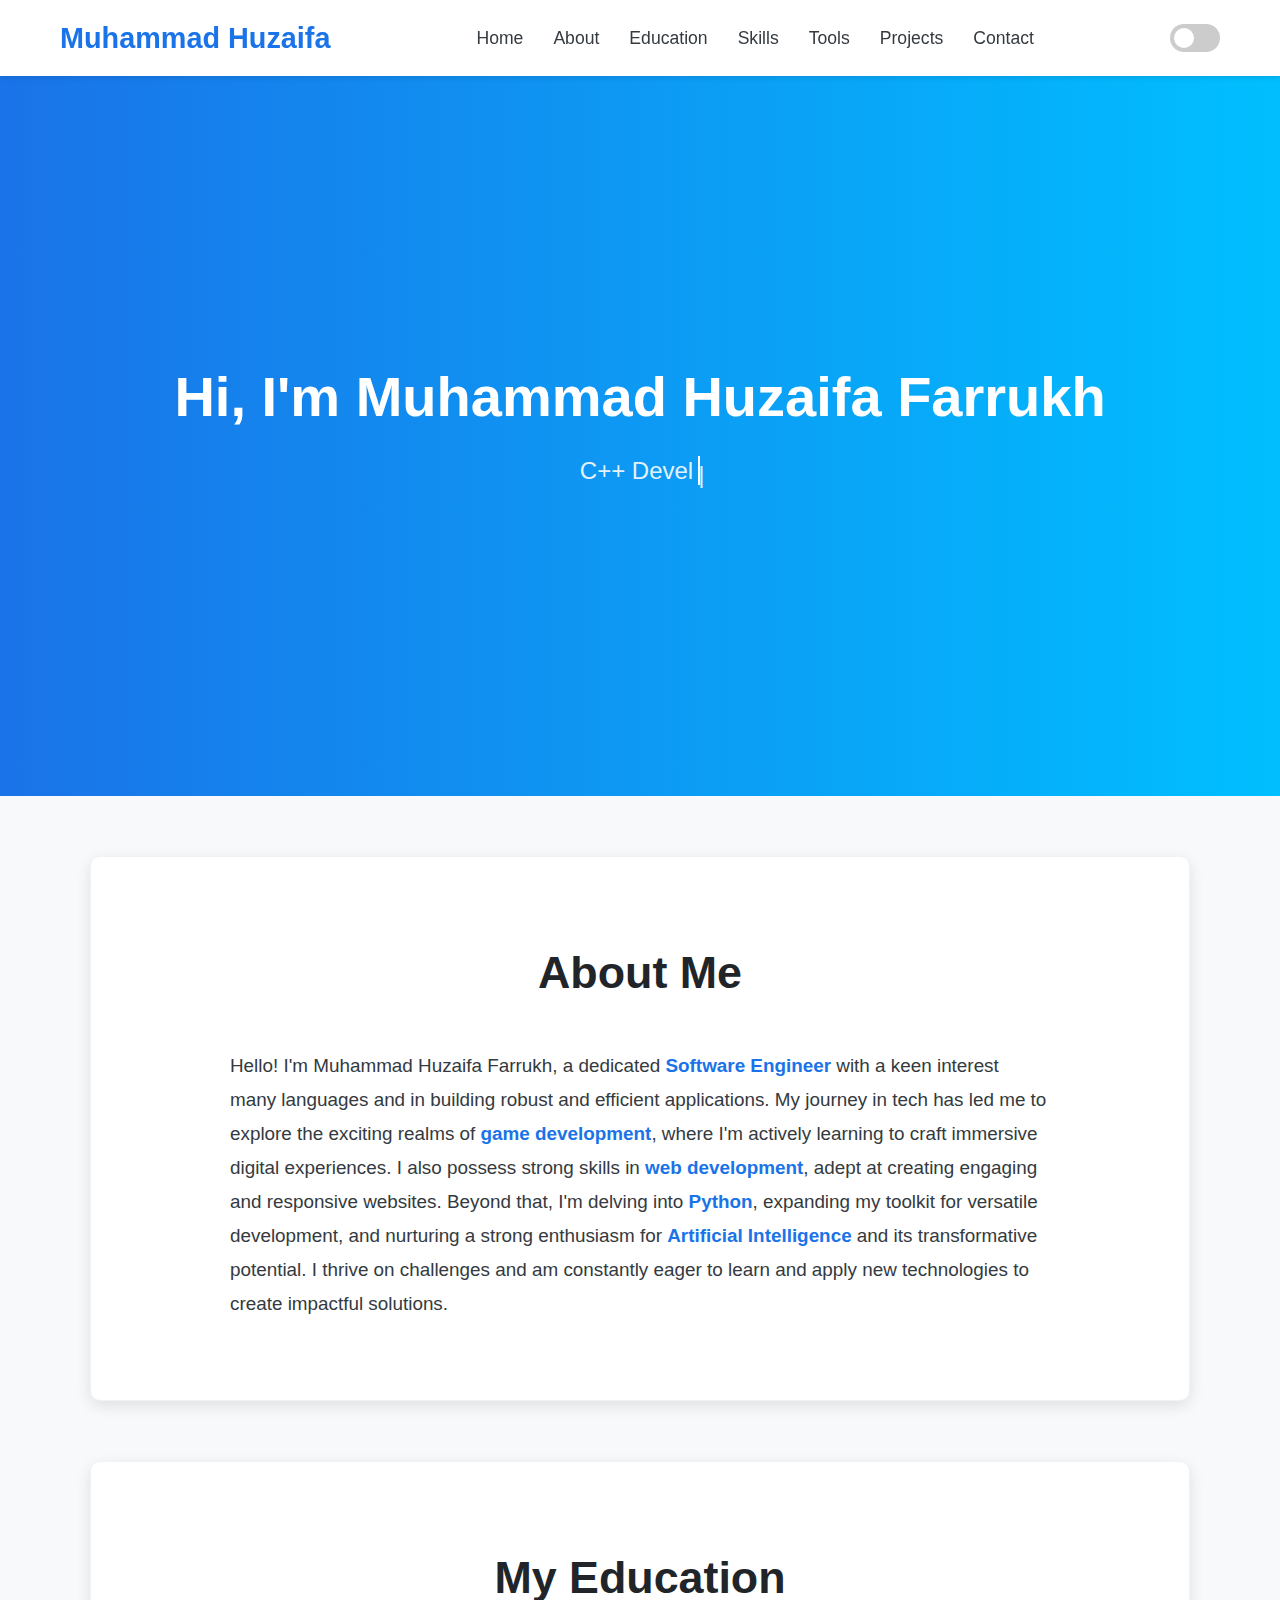
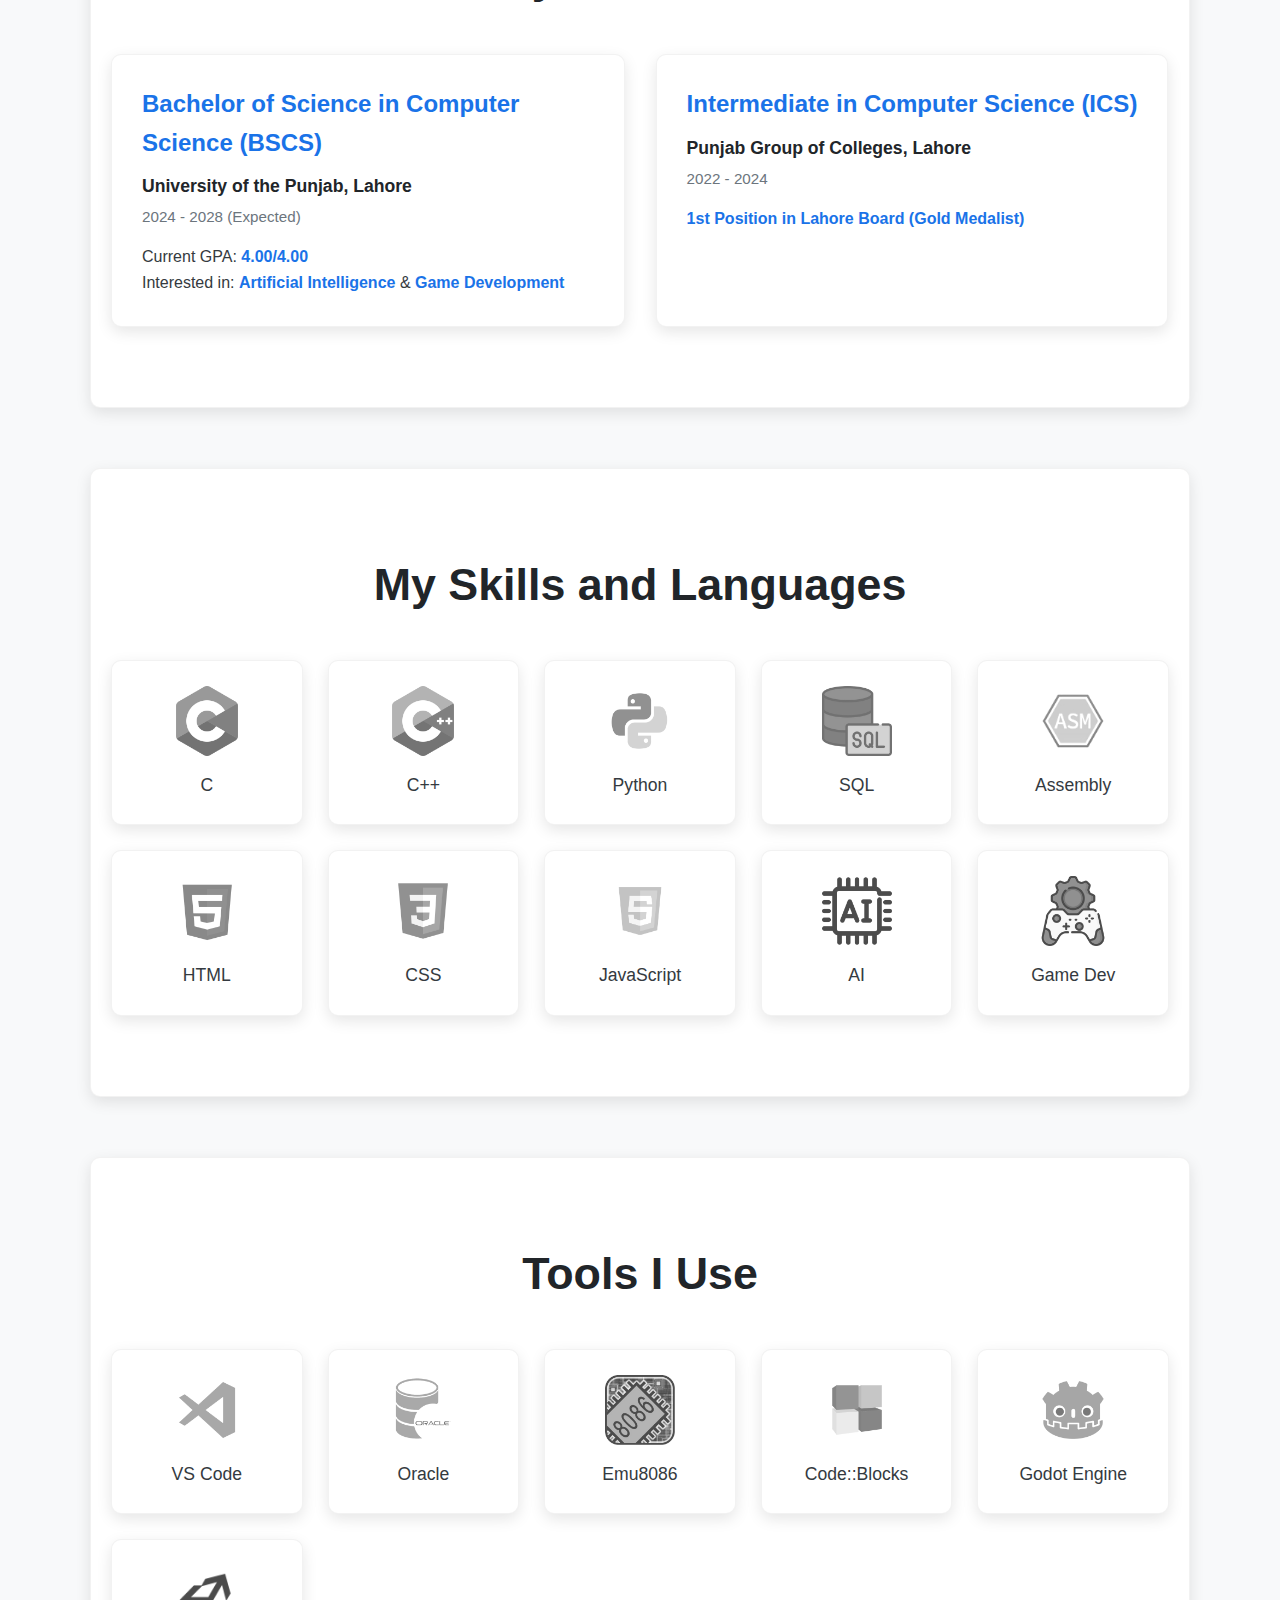
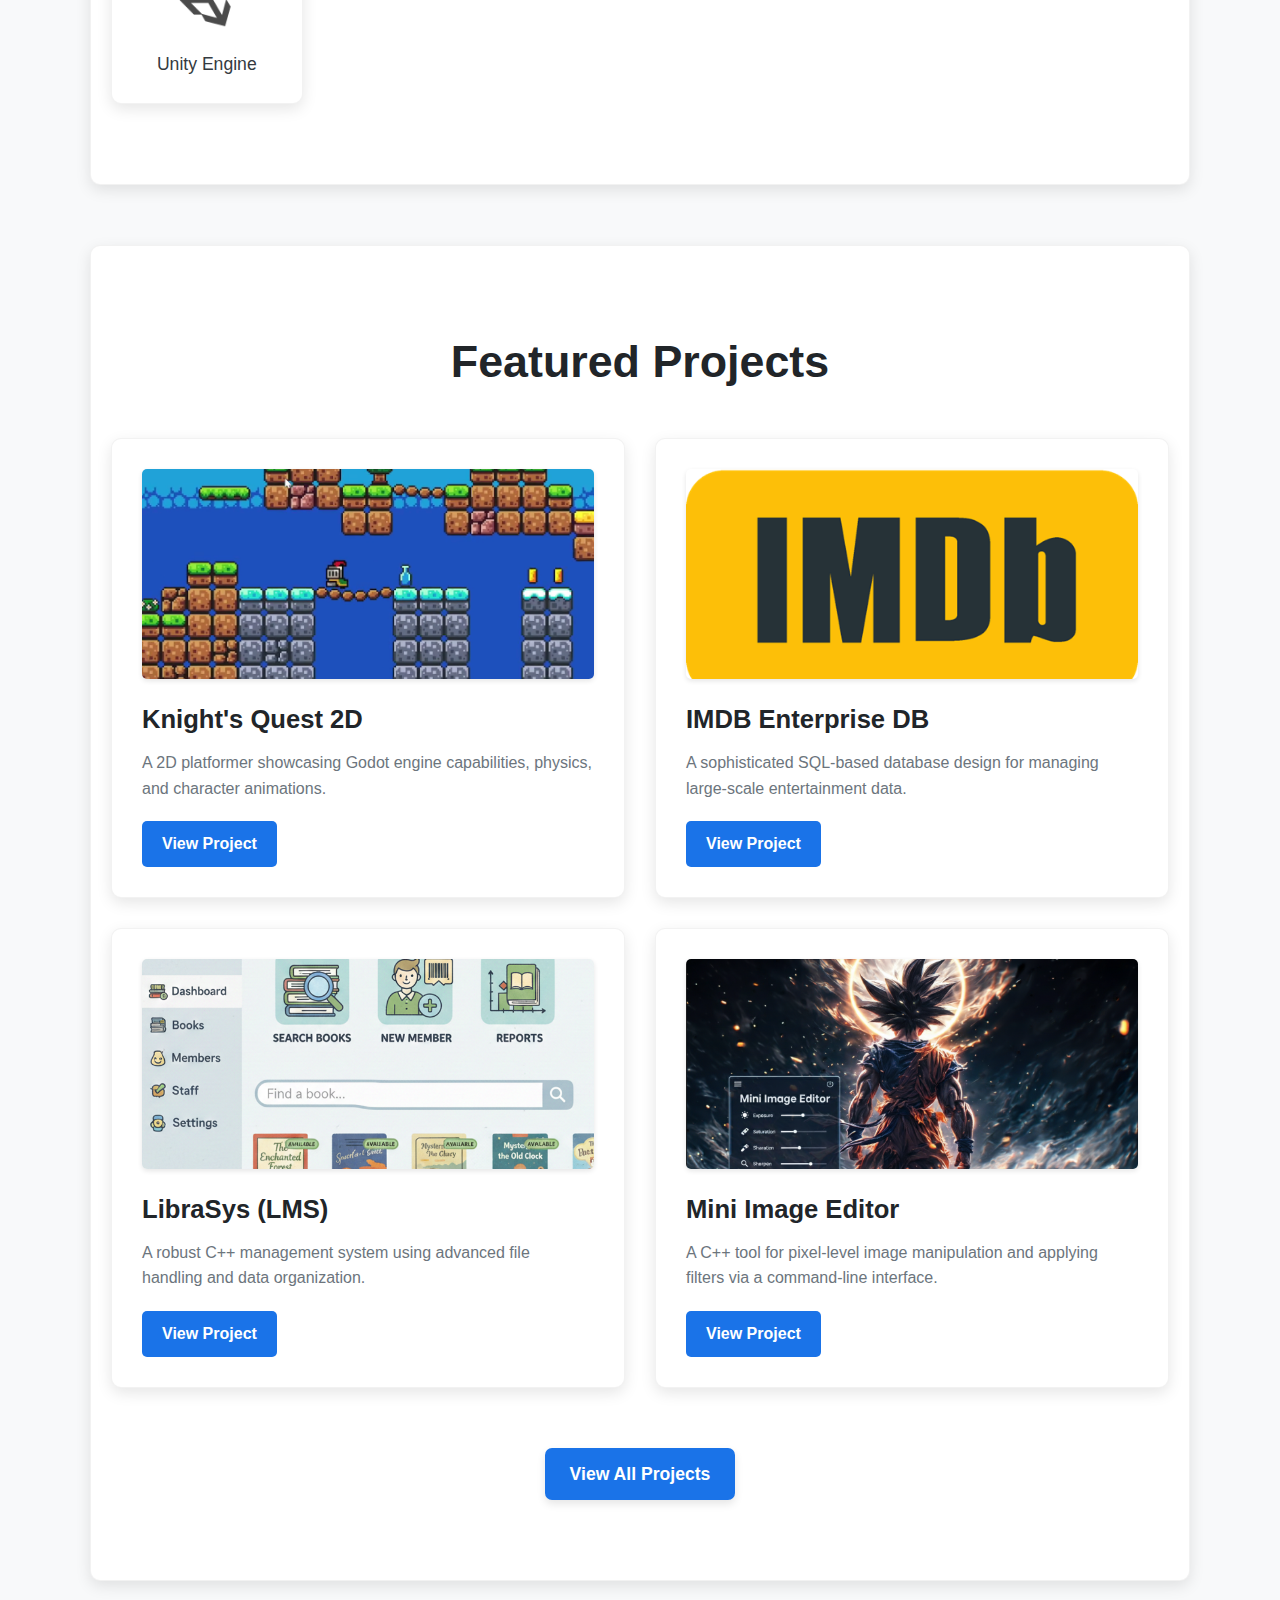
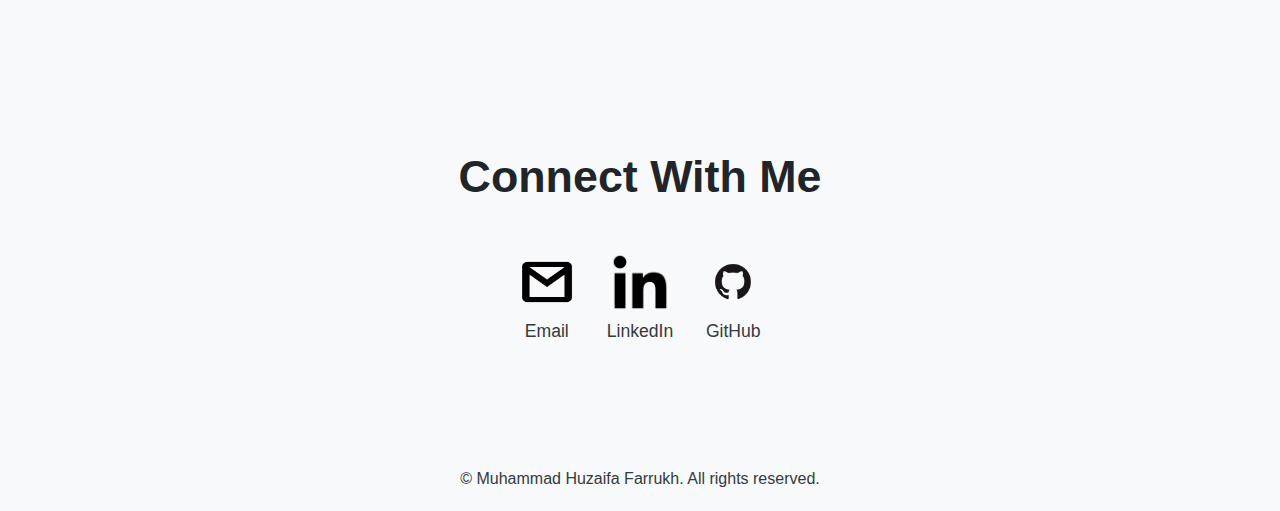
<file: index.html>
<!DOCTYPE html>
<html lang="en">

<head>
    <meta charset="UTF-8">
    <meta name="viewport" content="width=device-width, initial-scale=1.0">
    <title>Muhammad Huzaifa Farrukh | Portfolio</title>
    <link rel="stylesheet" href="css/style.css">
</head>

<body>
    <header>
        <nav>
            <div class="logo">Muhammad Huzaifa</div>
            <ul class="nav-links">
                <li><a href="#hero">Home</a></li>
                <li><a href="#about">About</a></li>
                <li><a href="#education">Education</a></li>
                <li><a href="#skills">Skills</a></li>
                <li><a href="#tools">Tools</a></li>
                <li><a href="#projects">Projects</a></li>
                <li><a href="#contact">Contact</a></li>
            </ul>
            <div class="theme-switch-wrapper">
                <label class="theme-switch" for="checkbox">
                    <input type="checkbox" id="checkbox" />
                    <div class="slider round"></div>
                </label>
            </div>
            <div class="burger">
                <div class="line1"></div>
                <div class="line2"></div>
                <div class="line3"></div>
            </div>
        </nav>
    </header>

    <main>
        <section id="hero" class="hero">
            <div class="hero-content">
                <h1>Hi, I'm Muhammad Huzaifa Farrukh</h1>
                <p class="tagline">
                    <span id="typewriter-text"></span>
                    <span class="cursor">|</span>
                </p>
            </div>
        </section>

        <section id="about" class="about">
            <div class="section-box">
                <div class="container">
                    <h2>About Me</h2>
                    <p>Hello! I'm Muhammad Huzaifa Farrukh, a dedicated <span class="highlight-text">Software
                            Engineer</span> with a keen interest many languages and in building robust and efficient
                        applications. My journey in tech has led me to explore the exciting realms of <span
                            class="highlight-text">game development</span>, where I'm actively learning to craft
                        immersive digital experiences. I also possess strong skills in <span class="highlight-text">web
                            development</span>, adept at creating engaging and responsive websites. Beyond that, I'm
                        delving into <span class="highlight-text">Python</span>, expanding my toolkit for versatile
                        development, and nurturing a strong enthusiasm for <span class="highlight-text">Artificial
                            Intelligence</span> and its transformative potential. I thrive on challenges and am
                        constantly eager to learn and apply new technologies to create impactful solutions.</p>
                </div>
            </div>
        </section>

        <section id="education" class="education">
            <div class="section-box">
                <div class="container">
                    <h2>My Education</h2>
                    <div class="education-timeline">



                        <div class="education-item box-item">
                            <h3>Bachelor of Science in Computer Science (BSCS)</h3>
                            <p class="institution">University of the Punjab, Lahore</p>
                            <p class="dates">2024 - 2028 (Expected) </p>
                            <p class="details">
                                Current GPA: <span class="highlight-text">4.00/4.00</span> <br>
                                Interested in: <span class="highlight-text">Artificial Intelligence</span> & <span
                                    class="highlight-text">Game Development</span>
                            </p>
                        </div>


                        <div class="education-item box-item">
                            <h3>Intermediate in Computer Science (ICS)</h3>
                            <p class="institution">Punjab Group of Colleges, Lahore</p>
                            <p class="dates">2022 - 2024</p>
                            <p class="details">
                                <span class="highlight-text">1st Position in Lahore Board (Gold Medalist)</span>
                            </p>
                        </div>

                    </div>
                </div>
            </div>
        </section>

        <section id="skills" class="skills">
            <div class="section-box">
                <div class="container">
                    <h2>My Skills and Languages</h2>
                    <div class="skill-icons">
                        <div class="skill-item box-item">
                            <img src="assets/icons/C.png" alt="C Language" class="skill-icon">
                            <span>C</span>
                        </div>
                        <div class="skill-item box-item">
                            <img src="assets/icons/C++.png" alt="C++ Language" class="skill-icon">
                            <span>C++</span>
                        </div>
                        <div class="skill-item box-item">
                            <img src="assets/icons/python.png" alt="Python Language" class="skill-icon">
                            <span>Python</span>
                        </div>
                        <div class="skill-item box-item">
                            <img src="assets/icons/SQL.png" alt="SQL" class="skill-icon">
                            <span>SQL</span>
                        </div>
                        <div class="skill-item box-item">
                            <img src="assets/icons/ASM.png" alt="Assembly Language" class="skill-icon">
                            <span>Assembly</span>
                        </div>
                        <div class="skill-item box-item">
                            <img src="assets/icons/html.png" alt="HTML" class="skill-icon">
                            <span>HTML</span>
                        </div>
                        <div class="skill-item box-item">
                            <img src="assets/icons/css.png" alt="CSS" class="skill-icon">
                            <span>CSS</span>
                        </div>
                        <div class="skill-item box-item">
                            <img src="assets/icons/javascript.png" alt="JavaScript" class="skill-icon">
                            <span>JavaScript</span>
                        </div>

                        <div class="skill-item box-item">
                            <img src="assets/icons/AI.png" alt="Artificial Intelligence" class="skill-icon">
                            <span>AI</span>
                        </div>
                        <div class="skill-item box-item">
                            <img src="assets/icons/game dev.png" alt="Game Development" class="skill-icon">
                            <span>Game Dev</span>
                        </div>
                    </div>
                </div>
            </div>
        </section>

        <section id="tools" class="tools">
            <div class="section-box">
                <div class="container">
                    <h2>Tools I Use</h2>
                    <div class="tool-icons">
                        <div class="tool-item box-item">
                            <img src="assets/icons/vs code.png" alt="VS Code" class="tool-icon">
                            <span>VS Code</span>
                        </div>
                        <div class="tool-item box-item">
                            <img src="assets/icons/Oracle DB.png" alt="Oracle" class="tool-icon">
                            <span>Oracle</span>
                        </div>
                        <div class="tool-item box-item">
                            <img src="assets/icons/emu 8086.png" alt="Emu8086" class="tool-icon">
                            <span>Emu8086</span>
                        </div>
                        <div class="tool-item box-item">
                            <img src="assets/icons/codeblocks.png" alt="Code::Blocks" class="tool-icon">
                            <span>Code::Blocks</span>
                        </div>
                        <div class="tool-item box-item">
                            <img src="assets/icons/godot.png" alt="Godot Engine" class="tool-icon">
                            <span>Godot Engine</span>
                        </div>
                        <div class="tool-item box-item">
                            <img src="assets/icons/unity.png" alt="Unity Engine" class="tool-icon">
                            <span>Unity Engine</span>
                        </div>
                    </div>
                </div>
            </div>
        </section>

        <section id="projects" class="projects">
    <div class="section-box">
        <div class="container">
            <h2>Featured Projects</h2>
            <div class="project-list">
                <div class="project-item box-item">
                    <img src="assets/icons/knight's quest.png" alt="Knight's Quest" class="project-image">
                    <h3>Knight's Quest 2D</h3>
                    <p>A 2D platformer showcasing Godot engine capabilities, physics, and character animations.</p>
                    <a href="https://github.com/MuhammadHuzaifaFarrukh/Knight-s-Quest-2D-Platformer" target="_blank" class="project-link">View Project</a>
                </div>
                <div class="project-item box-item">
                    <img src="assets/icons/IMDB.png" alt="IMDB Database" class="project-image">
                    <h3>IMDB Enterprise DB</h3>
                    <p>A sophisticated SQL-based database design for managing large-scale entertainment data.</p>
                    <a href="https://github.com/MuhammadHuzaifaFarrukh/IMDB-Enterprise-Database" target="_blank" class="project-link">View Project</a>
                </div>
                <div class="project-item box-item">
                    <img src="assets/icons/LMS1.png" alt="Library System" class="project-image">
                    <h3>LibraSys (LMS)</h3>
                    <p>A robust C++ management system using advanced file handling and data organization.</p>
                    <a href="https://github.com/MuhammadHuzaifaFarrukh/Library-Management-System-LibraSys-" target="_blank" class="project-link">View Project</a>
                </div>
                <div class="project-item box-item">
                    <img src="assets/icons/mini_image_editor.png" alt="Mini Image Editor" class="project-image">
                    <h3>Mini Image Editor</h3>
                    <p>A C++ tool for pixel-level image manipulation and applying filters via a command-line interface.</p>
                    <a href="https://github.com/MuhammadHuzaifaFarrukh/Mini-Image-Editor-C-" target="_blank" class="project-link">View Project</a>
                </div>
            </div>
            <div class="view-all-projects">
                <a href="projects.html" class="primary-button">View All Projects</a>
            </div>
        </div>
    </div>
</section>
    </main>

    <footer>
        <section id="contact" class="contact">
            <div class="container">
                <h2>Connect With Me</h2>
                <div class="contact-links">
                    <div class="contact-item">
                        <a href="mailto:huzaifafarrukh.1990@gmail.com">
                            <img src="assets/icons/gmail.png" alt="Gmail icon" class="contact-icon gmail-icon">
                            <span>Email</span>
                        </a>
                    </div>
                    <div class="contact-item">
                        <a href="https://www.linkedin.com/in/muhammad-huzaifa-farrukh-9608a1358/" target="_blank">
                            <img src="assets/icons/linkedin.png" alt="LinkedIn icon" class="contact-icon linkedin-icon">
                            <span>LinkedIn</span>
                        </a>
                    </div>
                    <div class="contact-item">
                        <a href="https://github.com/MuhammadHuzaifaFarrukh" target="_blank">
                            <img src="assets/icons/github.png" alt="GitHub icon" class="contact-icon github-icon">
                            <span>GitHub</span>
                        </a>
                    </div>
                </div>
            </div>
        </section>
        <p>&copy; <span id="current-year"></span> Muhammad Huzaifa Farrukh. All rights reserved.</p>
    </footer>

    <script src="js/script.js"></script>
</body>

</html>
</file>
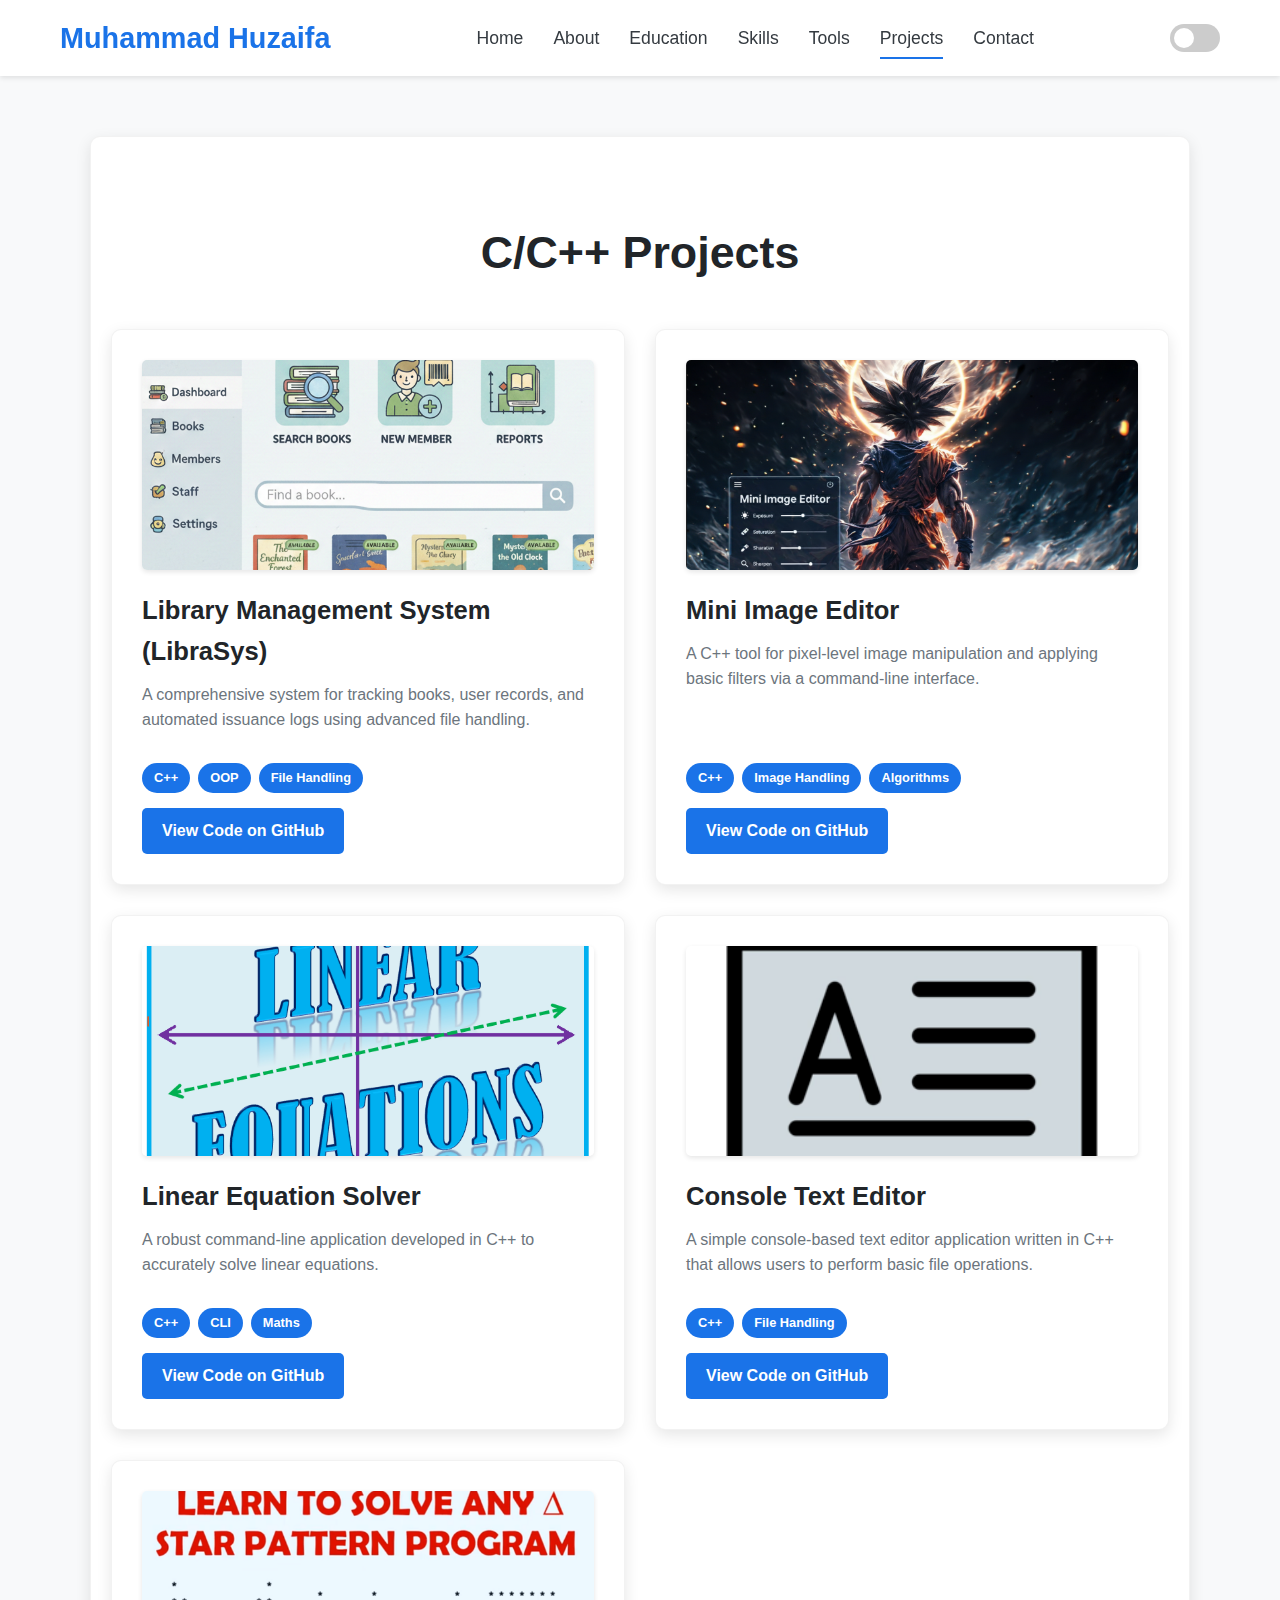
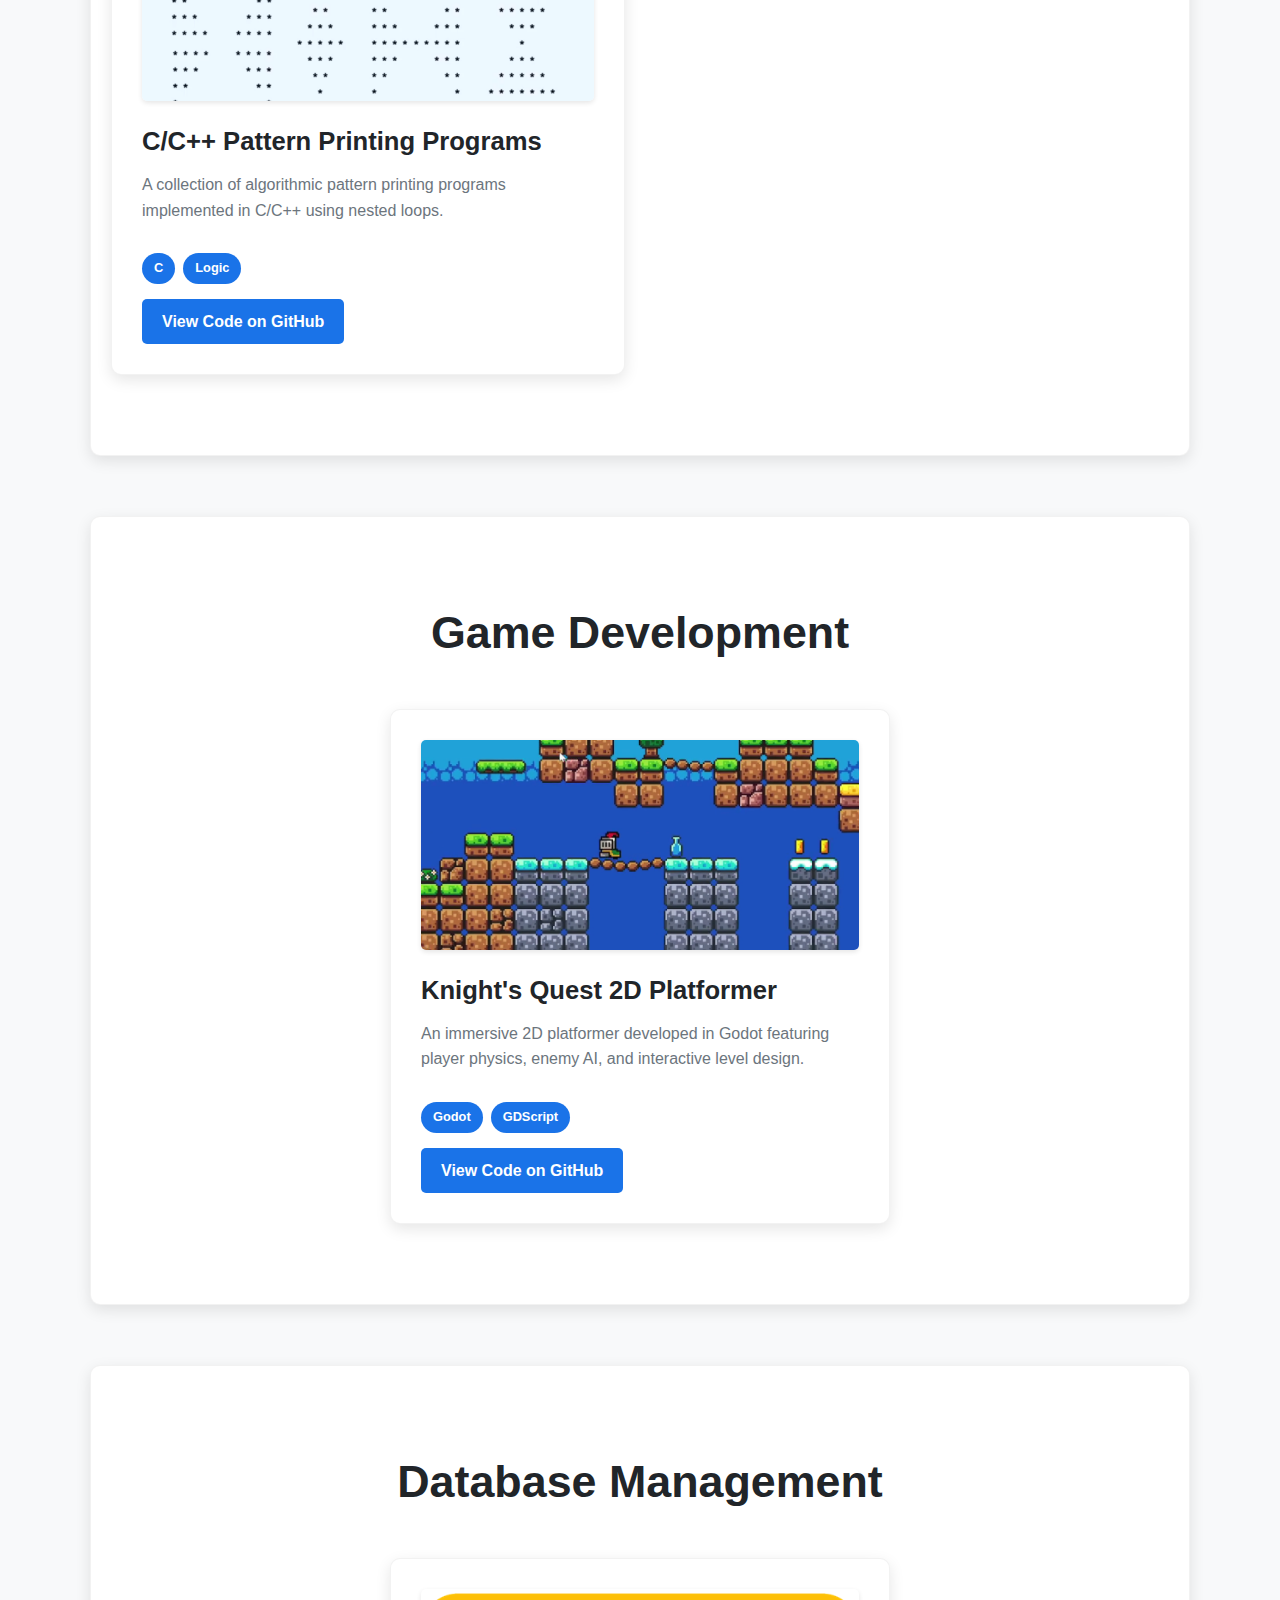
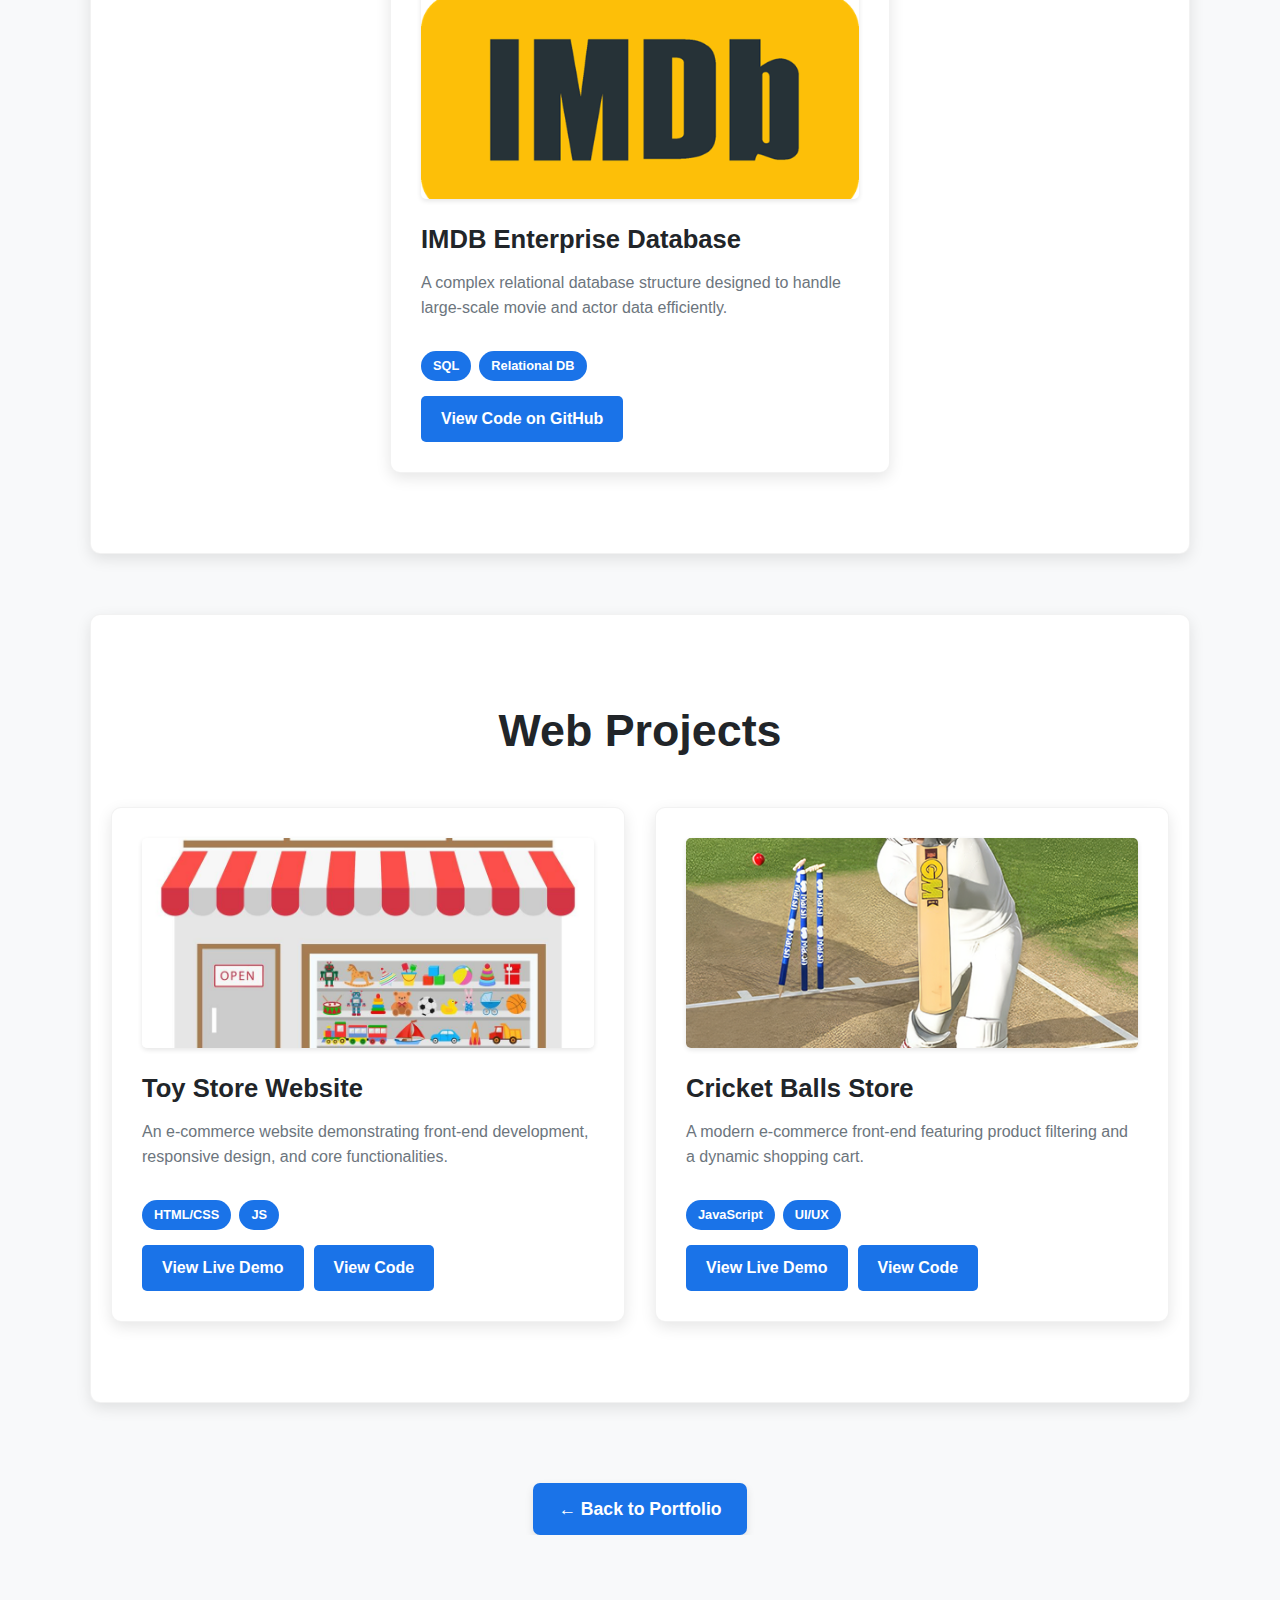
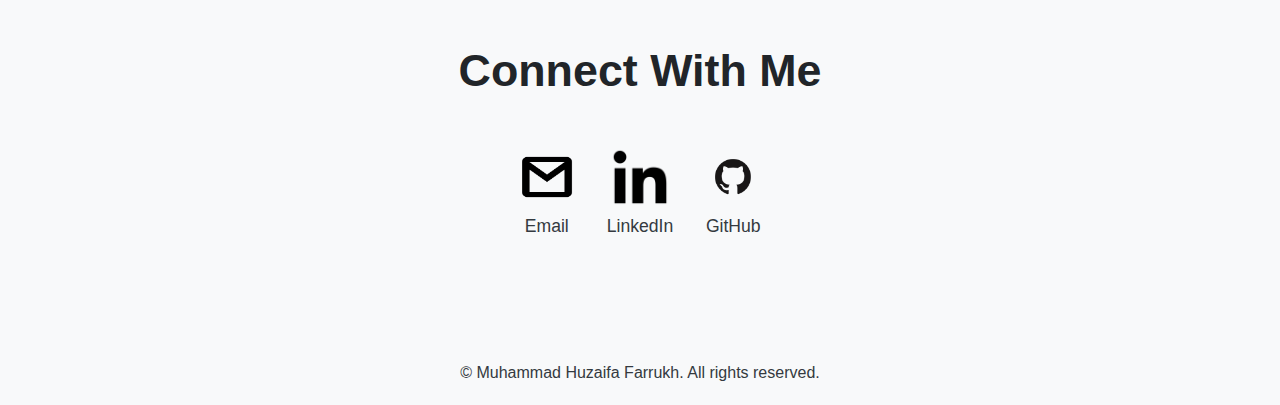
<file: projects.html>
<!DOCTYPE html>
<html lang="en">
<head>
    <meta charset="UTF-8">
    <meta name="viewport" content="width=device-width, initial-scale=1.0">
    <title>Muhammad Huzaifa Farrukh | Projects</title>
    <link rel="stylesheet" href="css/style.css">
</head>
<body>
    <header>
        <nav>
            <div class="logo">Muhammad Huzaifa</div>
            <ul class="nav-links">
                <li><a href="index.html#hero">Home</a></li>
                <li><a href="index.html#about">About</a></li>
                <li><a href="index.html#education">Education</a></li>
                <li><a href="index.html#skills">Skills</a></li>
                <li><a href="index.html#tools">Tools</a></li>
                <li><a href="projects.html" class="active-nav">Projects</a></li>
                <li><a href="index.html#contact">Contact</a></li>
            </ul>
            <div class="theme-switch-wrapper">
                <label class="theme-switch" for="checkbox">
                    <input type="checkbox" id="checkbox" />
                    <div class="slider round"></div>
                </label>
            </div>
            <div class="burger">
                <div class="line1"></div>
                <div class="line2"></div>
                <div class="line3"></div>
            </div>
        </nav>
    </header>

    <main>
    <section id="c-cpp-projects" class="projects">
        <div class="section-box">
            <div class="container">
                <h2>C/C++ Projects</h2>
                <div class="project-list">
                    <div class="project-item box-item">
                        <img src="assets/icons/LMS1.png" alt="LibraSys Preview" class="project-image">
                        <h3>Library Management System (LibraSys)</h3>
                        <p>A comprehensive system for tracking books, user records, and automated issuance logs using advanced file handling.</p>
                        <div class="project-tags"><span class="tag">C++</span><span class="tag">OOP</span><span class="tag">File Handling</span></div>
                        <a href="https://github.com/MuhammadHuzaifaFarrukh/Library-Management-System-LibraSys-" target="_blank" class="project-link">View Code on GitHub</a>
                    </div>

                    <div class="project-item box-item">
                        <img src="assets/icons/mini_image_editor.png" alt="Mini Image Editor Preview" class="project-image">
                        <h3>Mini Image Editor</h3>
                        <p>A C++ tool for pixel-level image manipulation and applying basic filters via a command-line interface.</p>
                        <div class="project-tags"><span class="tag">C++</span><span class="tag">Image Handling</span><span class="tag">Algorithms</span></div>
                        <a href="https://github.com/MuhammadHuzaifaFarrukh/Mini-Image-Editor-C-" target="_blank" class="project-link">View Code on GitHub</a>
                    </div>

                    <div class="project-item box-item">
                        <img src="assets/icons/linear equations.png" alt="Linear Equation Solver Preview" class="project-image">
                        <h3>Linear Equation Solver</h3>
                        <p>A robust command-line application developed in C++ to accurately solve linear equations.</p>
                        <div class="project-tags"><span class="tag">C++</span><span class="tag">CLI</span><span class="tag">Maths</span></div>
                        <a href="https://github.com/MuhammadHuzaifaFarrukh/Linear-Equation-Solver" target="_blank" class="project-link">View Code on GitHub</a>
                    </div>

                    <div class="project-item box-item">
                        <img src="assets/icons/Text Editor.png" alt="Text Editor Preview" class="project-image">
                        <h3>Console Text Editor</h3>
                        <p>A simple console-based text editor application written in C++ that allows users to perform basic file operations.</p>
                        <div class="project-tags"><span class="tag">C++</span><span class="tag">File Handling</span></div>
                        <a href="https://github.com/MuhammadHuzaifaFarrukh/Text-Editor" target="_blank" class="project-link">View Code on GitHub</a>
                    </div>

                    <div class="project-item box-item">
                        <img src="assets/icons/pattern printing.png" alt="Pattern Printing Preview" class="project-image">
                        <h3>C/C++ Pattern Printing Programs</h3>
                        <p>A collection of algorithmic pattern printing programs implemented in C/C++ using nested loops.</p>
                        <div class="project-tags"><span class="tag">C</span><span class="tag">Logic</span></div>
                        <a href="https://github.com/MuhammadHuzaifaFarrukh/Pattern-Printing" target="_blank" class="project-link">View Code on GitHub</a>
                    </div>
                </div>
            </div>
        </div>
    </section>

    <section id="godot-projects" class="projects">
        <div class="section-box">
            <div class="container" style="display: flex; flex-direction: column; align-items: center;">
                <h2>Game Development</h2>
                <div class="project-item box-item" style="max-width: 500px;">
                    <img src="assets/icons/knight's quest.png" alt="Knight's Quest Preview" class="project-image">
                    <h3>Knight's Quest 2D Platformer</h3>
                    <p>An immersive 2D platformer developed in Godot featuring player physics, enemy AI, and interactive level design.</p>
                    <div class="project-tags"><span class="tag">Godot</span><span class="tag">GDScript</span></div>
                    <a href="https://github.com/MuhammadHuzaifaFarrukh/Knight-s-Quest-2D-Platformer" target="_blank" class="project-link">View Code on GitHub</a>
                </div>
            </div>
        </div>
    </section>

    <section id="database-projects" class="projects">
        <div class="section-box">
            <div class="container" style="display: flex; flex-direction: column; align-items: center;">
                <h2>Database Management</h2>
                <div class="project-item box-item" style="max-width: 500px;">
                    <img src="assets/icons/IMDB.png" alt="IMDB Database Preview" class="project-image">
                    <h3>IMDB Enterprise Database</h3>
                    <p>A complex relational database structure designed to handle large-scale movie and actor data efficiently.</p>
                    <div class="project-tags"><span class="tag">SQL</span><span class="tag">Relational DB</span></div>
                    <a href="https://github.com/MuhammadHuzaifaFarrukh/IMDB-Enterprise-Database" target="_blank" class="project-link">View Code on GitHub</a>
                </div>
            </div>
        </div>
    </section>

    <section id="web-projects" class="projects">
    <div class="section-box">
        <div class="container">
            <h2>Web Projects</h2>
            <div class="project-list">
                <div class="project-item box-item">
                    <img src="assets/icons/toy store.png" alt="Toy Store Preview" class="project-image">
                    <h3>Toy Store Website</h3>
                    <p>An e-commerce website demonstrating front-end development, responsive design, and core functionalities.</p>
                    <div class="project-tags"><span class="tag">HTML/CSS</span><span class="tag">JS</span></div>
                    
                    <div style="display: flex; gap: 10px;">
                        <a href="https://muhammadhuzaifafarrukh.github.io/Toy-Store-Website/Homepage.html" target="_blank" class="project-link">View Live Demo</a>
                        <a href="https://github.com/MuhammadHuzaifaFarrukh/Toy-Store-Website" target="_blank" class="project-link">View Code</a>
                    </div>
                </div>

                <div class="project-item box-item">
                    <img src="assets/icons/cricket balls store.png" alt="Cricket Store Preview" class="project-image">
                    <h3>Cricket Balls Store</h3>
                    <p>A modern e-commerce front-end featuring product filtering and a dynamic shopping cart.</p>
                    <div class="project-tags"><span class="tag">JavaScript</span><span class="tag">UI/UX</span></div>
                    
                    <div style="display: flex; gap: 10px;">
                        <a href="https://muhammadhuzaifafarrukh.github.io/Cricket-Ball-Store/" target="_blank" class="project-link">View Live Demo</a>
			<a href="https://github.com/MuhammadHuzaifaFarrukh/Cricket-Ball-Store" target="_blank" class="project-link">View Code</a>
                        
                    </div>
                </div>
            </div>
        </div>
    </div>
</section>

    <div class="back-to-portfolio">
        <a href="index.html" class="primary-button">← Back to Portfolio</a>
    </div>
</main>

    <footer>
        <section class="contact">
            <div class="container">
                <h2>Connect With Me</h2>
                <div class="contact-links">
                    <div class="contact-item">
                        <a href="mailto:huzaifafarrukh.1990@gmail.com">
                            <img src="assets/icons/gmail.png" alt="Gmail icon" class="contact-icon gmail-icon">
                            <span>Email</span>
                        </a>
                    </div>
                    <div class="contact-item">
                        <a href="https://www.linkedin.com/in/muhammad-huzaifa-farrukh-9608a1358/" target="_blank">
                            <img src="assets/icons/linkedin.png" alt="LinkedIn icon" class="contact-icon linkedin-icon">
                            <span>LinkedIn</span>
                        </a>
                    </div>
                    <div class="contact-item">
                        <a href="https://github.com/MuhammadHuzaifaFarrukh" target="_blank">
                            <img src="assets/icons/github.png" alt="GitHub icon" class="contact-icon github-icon">
                            <span>GitHub</span>
                        </a>
                    </div>
                </div>
            </div>
        </section>
        <p>&copy; <span id="current-year"></span> Muhammad Huzaifa Farrukh. All rights reserved.</p>
    </footer>

    <script src="js/script.js"></script>
</body>
</html>
</file>
<file: css/style.css>
/* Basic Reset & Global Styles */
:root {
    /* Light Mode Colors */
    --primary-color: #1a73e8; /* A vibrant, attractive blue */
    --secondary-color: #6c757d; /* Grey for secondary text */
    --background-color: #f8f9fa; /* Light background */
    --card-background: #ffffff; /* White for cards/sections */
    --text-color: #343a40; /* Dark grey for main text */
    --heading-color: #212529; /* Even darker for headings */
    --shadow-light: rgba(0, 0, 0, 0.1);
    --shadow-medium: rgba(0, 0, 0, 0.2);

    /* Specific colors for contact icons */
    --linkedin-blue: #0077B5;
    --gmail-red: #EA4335;
    --github-black: #333; /* GitHub should remain black */
}

/* Dark Mode Colors */
body.dark-mode {
    --primary-color: #4CAF50; /* A pleasant green for dark mode accents */
    --secondary-color: #B0BEC5; /* Lighter grey for secondary text */
    --background-color: #1a202c; /* Dark background */
    --card-background: #2d3748; /* Darker cards/sections */
    --text-color: #e2e8f0; /* Light grey for main text */
    --heading-color: #edf2f7; /* Lighter for headings */
    --shadow-light: rgba(0, 0, 0, 0.3);
    --shadow-medium: rgba(0, 0, 0, 0.5);
}

* {
    margin: 0;
    padding: 0;
    box-sizing: border-box;
}

body {
    font-family: 'Segoe UI', Tahoma, Geneva, Verdana, sans-serif;
    line-height: 1.6;
    color: var(--text-color);
    background-color: var(--background-color);
    scroll-behavior: smooth;
    transition: background-color 0.3s ease, color 0.3s ease; /* Smooth transition for theme change */
}

.container {
    max-width: 1200px;
    margin: 0 auto;
    padding: 20px;
}

/* Make section headings bigger */
h2 {
    font-size: 2.8rem;
    color: var(--heading-color);
    margin-bottom: 40px;
    text-align: center;
}

h1 {
    font-size: 3.5rem;
    margin-bottom: 10px;
    color: #fff;
    text-align: center;
}

h3 {
    font-size: 1.6rem;
    margin-bottom: 15px;
    color: var(--heading-color);
    text-align: left;
}

a {
    color: var(--primary-color);
    text-decoration: none;
    transition: color 0.3s ease;
}

a:hover {
    color: var(--primary-color); /* Maintain primary color on hover */
    filter: brightness(0.8); /* Slightly dim for hover effect */
}

section {
    padding: 0;
    text-align: center;
    position: relative;
    z-index: 1;
    background-color: var(--background-color);
    transition: background-color 0.3s ease; /* Smooth transition for theme change */
}

/* --- Header & Navigation --- */
header {
    background-color: var(--card-background);
    box-shadow: 0 2px 5px var(--shadow-light);
    position: sticky;
    top: 0;
    z-index: 1000;
    transition: background-color 0.3s ease, box-shadow 0.3s ease; /* Smooth transition for theme change */
}

nav {
    display: flex;
    justify-content: space-between;
    align-items: center;
    padding: 15px 20px;
    max-width: 1200px;
    margin: 0 auto;
}

nav .logo {
    font-size: 1.8rem;
    font-weight: bold;
    color: var(--primary-color);
    transition: color 0.3s ease; /* Smooth transition for theme change */
}

.nav-links {
    list-style: none;
    display: flex;
}

.nav-links li {
    margin-left: 30px;
}

.nav-links a {
    font-size: 1.1rem;
    padding: 5px 0;
    position: relative;
    color: var(--text-color); /* Ensure nav links change color */
    transition: color 0.3s ease; /* Smooth transition for theme change */
}

.nav-links a::after {
    content: '';
    position: absolute;
    width: 0;
    height: 2px;
    display: block;
    margin-top: 5px;
    right: 0;
    background: var(--primary-color);
    transition: width 0.3s ease, background-color 0.3s ease; /* Smooth transition for theme change */
}

.nav-links a:hover::after,
.nav-links a.active-nav::after { /* New: active state for navigation */
    width: 100%;
    left: 0;
    background: var(--primary-color);
}

/* Theme Switch Styles */
.theme-switch-wrapper {
    display: flex;
    align-items: center;
    margin-left: 20px; /* Adjust spacing as needed */
}

.theme-switch {
    position: relative;
    display: inline-block;
    width: 50px;
    height: 28px;
}

.theme-switch input {
    opacity: 0;
    width: 0;
    height: 0;
}

.slider {
    position: absolute;
    cursor: pointer;
    top: 0;
    left: 0;
    right: 0;
    bottom: 0;
    background-color: #ccc;
    transition: .4s;
    border-radius: 28px;
}

.slider:before {
    position: absolute;
    content: "";
    height: 20px;
    width: 20px;
    left: 4px;
    bottom: 4px;
    background-color: white;
    transition: .4s;
    border-radius: 50%;
}

input:checked + .slider {
    background-color: var(--primary-color);
}

input:focus + .slider {
    box-shadow: 0 0 1px var(--primary-color);
}

input:checked + .slider:before {
    transform: translateX(22px);
}

/* Burger Menu (for mobile) */
.burger {
    display: none;
    cursor: pointer;
    flex-direction: column;
    justify-content: space-around;
    width: 25px;
    height: 20px;
}

.burger div {
    width: 100%;
    height: 3px;
    background-color: var(--text-color);
    transition: all 0.3s ease;
}

/* --- Hero Section --- */
.hero {
    background: linear-gradient(to right, var(--primary-color), #00bfff);
    color: #fff;
    padding: 100px 20px;
    display: flex;
    flex-direction: column;
    justify-content: center;
    align-items: center;
    min-height: 80vh;
    transition: background 0.3s ease; /* Smooth transition for theme change */
}

.hero-content .tagline {
    font-size: 1.5rem;
    margin-bottom: 30px;
    color: rgba(255, 255, 255, 0.9);
    min-height: 1.5em;
    display: flex;
    justify-content: center;
    align-items: center;
}

.cursor {
    display: inline-block;
    background-color: #fff;
    width: 2px;
    height: 1.2em;
    margin-left: 5px;
    vertical-align: middle;
    animation: blink 0.7s infinite;
}

@keyframes blink {
    0%, 100% { opacity: 1; }
    50% { opacity: 0; }
}

.hero .profile-pic {
    width: 200px;
    height: 200px;
    border-radius: 50%;
    object-fit: cover;
    border: 5px solid rgba(255, 255, 255, 0.8);
    box-shadow: 0 4px 10px var(--shadow-medium);
    margin-top: 20px;
}

/* --- Main Section Boxes (About, Education, Skills, Tools, Projects) --- */
.section-box {
    background-color: var(--card-background);
    border-radius: 10px;
    box-shadow: 0 5px 15px var(--shadow-light);
    margin: 60px auto;
    padding: 60px 0;
    position: relative;
    overflow: hidden;
    transition: transform 0.4s ease, box-shadow 0.4s ease, background-color 0.3s ease; /* Smooth transition for theme change */
    max-width: 1100px;
    border: 1px solid rgba(0, 0, 0, 0.05);
    z-index: 1;
}

.section-box:hover {
    transform: translateY(-8px);
    box-shadow: 0 12px 30px var(--shadow-medium);
}

.section-box .container {
    position: relative;
    z-index: 2;
}

/* --- About Section --- */
.about p {
    max-width: 900px;
    margin: 0 auto;
    font-size: 1.18rem;
    line-height: 1.8;
    text-align: left;
    padding: 0 40px;
    color: var(--text-color); /* Ensure text color changes */
    transition: color 0.3s ease; /* Smooth transition for theme change */
}

/* Highlighted text in About Me */
.about p .highlight-text {
    color: var(--primary-color);
    font-weight: bold;
    transition: color 0.3s ease; /* Smooth transition for theme change */
}

/* --- Education Section --- */
.education-timeline {
    display: grid;
    grid-template-columns: repeat(auto-fit, minmax(300px, 1fr));
    gap: 30px;
    margin-top: 40px;
    justify-items: center;
}

.education-item {
    text-align: left;
    padding: 30px;
    display: flex;
    flex-direction: column;
    justify-content: flex-start;
    height: auto;
    color: var(--text-color); /* Ensure text color changes */
    transition: color 0.3s ease; /* Smooth transition for theme change */
}

.education-item h3 {
    font-size: 1.5rem;
    margin-bottom: 10px;
    color: var(--primary-color);
    transition: color 0.3s ease; /* Smooth transition for theme change */
}

.education-item .institution {
    font-size: 1.1rem;
    color: var(--heading-color);
    margin-bottom: 5px;
    font-weight: bold;
    transition: color 0.3s ease; /* Smooth transition for theme change */
}

.education-item .dates {
    font-size: 0.95rem;
    color: var(--secondary-color);
    margin-bottom: 15px;
    transition: color 0.3s ease; /* Smooth transition for theme change */
}

.education-item .details {
    font-size: 1rem;
    line-height: 1.6;
    color: var(--text-color);
    transition: color 0.3s ease; /* Smooth transition for theme change */
}

/* Highlighted text in Education */
.education-item .highlight-text {
    color: var(--primary-color);
    font-weight: bold;
    transition: color 0.3s ease; /* Smooth transition for theme change */
}

/* --- Individual Box Item Styling (for Skills, Tools, Projects, Education) --- */
.box-item {
    background-color: var(--card-background);
    border-radius: 10px;
    box-shadow: 0 5px 15px var(--shadow-light);
    margin: 0;
    position: relative;
    overflow: hidden;
    transition: transform 0.4s ease, box-shadow 0.4s ease, background-color 0.3s ease; /* Smooth transition for theme change */
    border: 1px solid rgba(0, 0, 0, 0.05);
    z-index: 1;
}

.box-item:hover {
    transform: translateY(-5px);
    box-shadow: 0 8px 20px var(--shadow-medium);
}


/* --- Skills & Tools Sections (Adjusted for individual boxes) --- */
.skill-icons, .tool-icons {
    display: grid;
    grid-template-columns: repeat(auto-fit, minmax(180px, 1fr));
    gap: 25px;
    margin-top: 40px;
    justify-items: center;
}

.skill-item, .tool-item {
    padding: 25px;
    display: flex;
    flex-direction: column;
    align-items: center;
    gap: 15px;
    font-size: 1.1rem;
    color: var(--text-color);
    width: 100%;
    max-width: 200px;
    transition: color 0.3s ease; /* Smooth transition for theme change */
}

.skill-item .skill-icon,
.tool-item .tool-icon {
    width: 70px;
    height: 70px;
    object-fit: contain;
    filter: grayscale(100%);
    opacity: 0.7;
    transition: filter 0.3s ease, opacity 0.3s ease, transform 0.3s ease;
}

body.dark-mode .skill-item .skill-icon,
body.dark-mode .tool-item .tool-icon {
    filter: invert(100%) grayscale(100%); /* Invert and grayscale for dark mode */
}

.skill-item:hover .skill-icon,
.tool-item:hover .tool-icon {
    filter: grayscale(0%);
    opacity: 1;
    transform: translateY(-5px) scale(1.05);
}

body.dark-mode .skill-item:hover .skill-icon,
body.dark-mode .tool-item:hover .tool-icon {
    filter: invert(0%) grayscale(0%); /* Restore original colors on hover in dark mode */
}


/* --- Projects Section --- */
.project-list {
    display: grid;
    grid-template-columns: repeat(2, 1fr); /* FORCES TWO COLUMNS ON LARGER SCREENS */
    gap: 30px;
    margin-top: 40px;
}

.project-item {
    text-align: left;
    display: flex;
    flex-direction: column;
    justify-content: space-between;
    height: 100%;
    padding: 30px;
    color: var(--text-color); /* Ensure text color changes */
    transition: color 0.3s ease; /* Smooth transition for theme change */
}

.project-item .project-image {
    width: 100%;
    height: 210px;
    object-fit: cover;
    border-radius: 5px;
    margin-bottom: 20px;
    box-shadow: 0 2px 5px rgba(0,0,0,0.1);
}

.project-item h3 {
    font-size: 1.6rem;
    margin-bottom: 10px;
    color: var(--heading-color);
    transition: color 0.3s ease; /* Smooth transition for theme change */
}

.project-item p {
    font-size: 1rem;
    line-height: 1.6;
    margin-bottom: 20px;
    color: var(--secondary-color);
    flex-grow: 1;
    transition: color 0.3s ease; /* Smooth transition for theme change */
}

.project-link {
    display: inline-block;
    background-color: var(--primary-color);
    color: #fff;
    padding: 10px 20px;
    border-radius: 5px;
    font-weight: bold;
    transition: background-color 0.3s ease;
    align-self: flex-start;
}

.project-link:hover {
    background-color: var(--primary-color); /* Maintain primary color on hover */
    filter: brightness(0.8);
}

/* Project Tags Container */
.project-tags {
    margin-top: 10px;
    margin-bottom: 15px; /* Adjust spacing as needed */
    display: flex;
    flex-wrap: wrap;
    gap: 8px; /* Space between tags */
}

/* Individual Tag Style */
.tag {
    display: inline-block;
    padding: 5px 12px;
    border-radius: 20px; /* Pill shape */
    font-size: 0.8rem;
    font-weight: bold;
    color: var(--card-background); /* Tag text color */
    background-color: var(--primary-color); /* Tag background color */
    transition: background-color 0.3s ease;
}

/* Dark mode tag colors */
body.dark-mode .tag {
    color: var(--background-color);
    background-color: var(--primary-color);
}

/* New Styles for "View All Projects" and "Back to Portfolio" buttons */
.view-all-projects, .back-to-portfolio {
    text-align: center;
    margin-top: 40px;
    padding-top: 20px; /* Add some space above the button */
}

.primary-button {
    display: inline-block;
    background-color: var(--primary-color);
    color: #fff;
    padding: 12px 25px;
    border-radius: 7px;
    font-size: 1.1rem;
    font-weight: bold;
    transition: background-color 0.3s ease, transform 0.3s ease;
    text-decoration: none; /* Remove underline */
    box-shadow: 0 4px 8px var(--shadow-light);
}

.primary-button:hover {
    background-color: var(--primary-color); /* Maintain primary color on hover */
    filter: brightness(0.9);
    transform: translateY(-2px);
    box-shadow: 0 6px 12px var(--shadow-medium);
}


/* --- Contact Section & Footer --- */
.contact {
    background-color: var(--background-color);
    padding: 80px 20px;
    transition: background-color 0.3s ease; /* Smooth transition for theme change */
}

.contact-links {
    display: flex;
    flex-wrap: wrap;
    justify-content: center;
    gap: 30px;
    margin-top: 40px;
}

.contact-item {
    display: flex;
    flex-direction: column;
    align-items: center;
    gap: 10px;
    font-size: 1.1rem;
    padding: 0;
    border-radius: 0;
    background-color: transparent;
    box-shadow: none;
    position: static;
    overflow: visible;
    z-index: auto;
    transition: transform 0.3s ease;
}

.contact-item:hover {
    transform: translateY(-5px);
    box-shadow: none;
}

.contact-item a {
    display: flex;
    flex-direction: column;
    align-items: center;
    color: var(--text-color);
    transition: color 0.3s ease;
    position: relative;
    z-index: 2;
}

.contact-item a span {
    margin-top: 5px;
}

.contact-icon {
    width: 60px;
    height: 60px;
    object-fit: contain;
    transition: transform 0.3s ease, filter 0.3s ease;
}

/* Invert contact icons in dark mode */
body.dark-mode .contact-icon {
    filter: invert(100%);
}


/* This targets the copyright text specifically */
footer p {
    color: var(--text-color); /* Defaults to dark grey in light mode */
    text-align: center;
    padding: 20px 0;
    transition: color 0.3s ease;
}

/* --- Responsive Design (Media Queries) --- */
@media (max-width: 768px) {
    /* Navigation */
    .nav-links {
        position: absolute;
        right: 0;
        top: 60px;
        background-color: var(--card-background);
        box-shadow: 0 5px 10px var(--shadow-light);
        flex-direction: column;
        width: 100%;
        text-align: center;
        transform: translateX(100%);
        transition: transform 0.5s ease-in-out;
    }

    .nav-links.nav-active {
        transform: translateX(0%);
    }

    .nav-links li {
        margin: 0;
        padding: 15px 0;
        border-bottom: 1px solid #eee;
    }

    .nav-links li:last-child {
        border-bottom: none;
    }

    .burger {
        display: flex;
    }

    /* Hero Section */
    .hero-content h1 {
        font-size: 2.5rem;
    }

    .hero-content .tagline {
        font-size: 1.2rem;
    }

    /* General Sections */
    section {
        padding: 0;
    }

    .section-box {
        margin: 30px auto;
        padding: 40px 0;
    }

    h2 {
        font-size: 2rem;
        margin-bottom: 25px;
    }

    /* About Me text responsiveness */
    .about p {
        font-size: 1rem;
        padding: 0 20px;
        text-align: center;
    }

    /* Education Section responsiveness */
    .education-timeline {
        grid-template-columns: 1fr;
    }

    .education-item h3 {
        font-size: 1.3rem;
    }

    .skill-icons, .tool-icons {
        grid-template-columns: repeat(auto-fit, minmax(140px, 1fr));
        gap: 20px;
    }

    .skill-item, .tool-item {
        padding: 20px;
        max-width: 160px;
    }

    .skill-item .skill-icon,
    .tool-item .tool-icon {
        width: 50px;
        height: 50px;
    }

    .contact {
        padding: 40px 20px;
    }

    .contact-links {
        gap: 20px;
    }

    .contact-item {
        /* No specific padding/sizing for mobile, relies on grid/flex behavior */
    }

    .contact-icon {
        width: 40px;
        height: 40px;
    }

    .project-list {
        /* ENSURES A SINGLE COLUMN ON SMALLER SCREENS */
        grid-template-columns: 1fr;
    }

    .project-item .project-image {
        height: 150px;
    }

    .theme-switch-wrapper {
        margin-left: auto; /* Push to the right on smaller screens */
        margin-right: 20px;
    }

    /* New button responsive styles */
    .primary-button {
        padding: 10px 20px;
        font-size: 1rem;
    }
}

/* Burger Animation */
.toggle .line1 {
    transform: rotate(-45deg) translate(-5px, 6px);
}
.toggle .line2 {
    opacity: 0;
}
.toggle .line3 {
    transform: rotate(45deg) translate(-5px, -6px);
}
</file>
